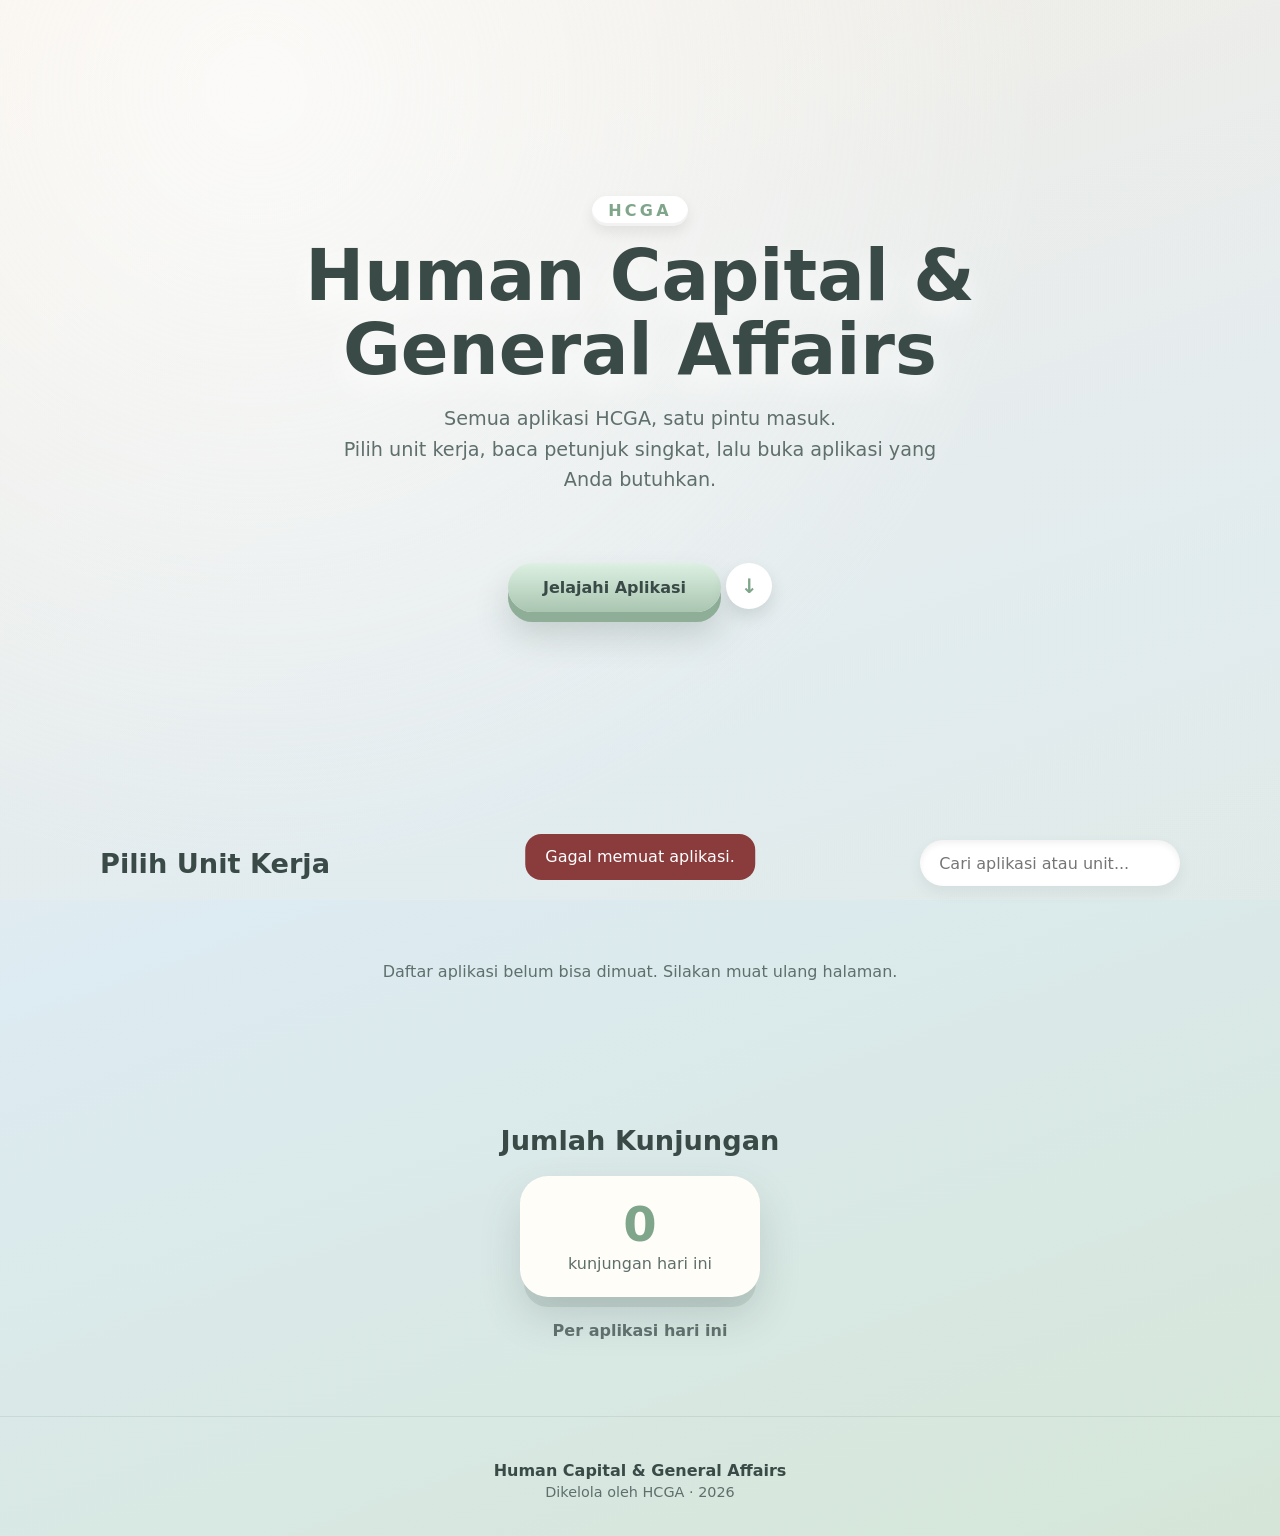
<file: index.html>
<!DOCTYPE html>
<html lang="id">
<head>
  <meta charset="UTF-8">
  <meta name="viewport" content="width=device-width, initial-scale=1.0">
  <meta name="description" content="Portal Human Capital & General Affairs: semua aplikasi HCGA dalam satu pintu masuk.">
  <meta name="theme-color" content="#A9C5B0">

  <!-- Judul & pratinjau saat tautan dibagikan -->
  <meta property="og:type" content="website">
  <meta property="og:title" content="Human Capital & General Affairs">
  <meta property="og:description" content="Semua aplikasi HCGA, satu pintu masuk. Pilih unit kerja, baca petunjuk singkat, lalu buka aplikasi yang Anda butuhkan.">
  <meta property="og:locale" content="id_ID">
  <meta name="twitter:card" content="summary">

  <!-- Ikon tab browser (SVG, tanpa berkas tambahan) -->
  <link rel="icon" href="data:image/svg+xml,%3Csvg xmlns='http://www.w3.org/2000/svg' viewBox='0 0 64 64'%3E%3Crect width='64' height='64' rx='18' fill='%23A9C5B0'/%3E%3Ctext x='32' y='46' font-size='38' text-anchor='middle' font-family='Arial' font-weight='700' fill='%232F3B3A'%3EH%3C/text%3E%3C/svg%3E">

  <title>Human Capital &amp; General Affairs</title>
  <link rel="stylesheet" href="css/style.css">
</head>
<body>

  <!-- Background (diatur dari sheet "Pengaturan") -->
  <div class="bg-layer" id="bg-layer" aria-hidden="true"></div>
  <div class="bg-tint" aria-hidden="true"></div>

  <header class="hero" id="top">
    <div class="hero-inner" id="hero-inner">
      <p class="eyebrow">HCGA</p>
      <h1 class="hero-title">Human Capital &amp; General Affairs</h1>
      <p class="hero-tagline">
        Semua aplikasi HCGA, satu pintu masuk.<br>
        Pilih unit kerja, baca petunjuk singkat, lalu buka aplikasi yang Anda butuhkan.
      </p>
      <a class="btn-primary" href="#units">Jelajahi Aplikasi</a>
      <a class="scroll-hint" href="#units" aria-label="Gulir ke daftar unit kerja">↓</a>
    </div>
  </header>

  <main>
    <section id="units" class="section">
      <div class="section-head">
        <h2>Pilih Unit Kerja</h2>
        <input type="search" id="search" class="search"
               placeholder="Cari aplikasi atau unit..." aria-label="Cari aplikasi atau unit">
      </div>

      <div id="units-grid" class="units-grid"></div>
      <p id="empty" class="empty" hidden>Aplikasi tidak ditemukan.</p>
    </section>

    <section id="stats" class="section stats">
      <h2>Jumlah Kunjungan</h2>
      <div class="stat-card">
        <span class="stat-num" id="stat-today">0</span>
        <span class="stat-label">kunjungan hari ini</span>
      </div>
      <h3 class="stat-sub">Per aplikasi hari ini</h3>
      <ul id="stat-list" class="stat-list"></ul>
    </section>
  </main>

  <footer class="footer">
    <p class="footer-title">Human Capital &amp; General Affairs</p>
    <p>Dikelola oleh HCGA &middot; <span id="year"></span></p>
  </footer>

  <div id="loading" class="loading" aria-live="polite"><div class="spinner"></div></div>
  <div id="notif" class="notif" role="status"></div>

  <script src="js/config.js"></script>
  <script src="js/api.js"></script>
  <script src="js/app.js"></script>
</body>
</html>
</file>
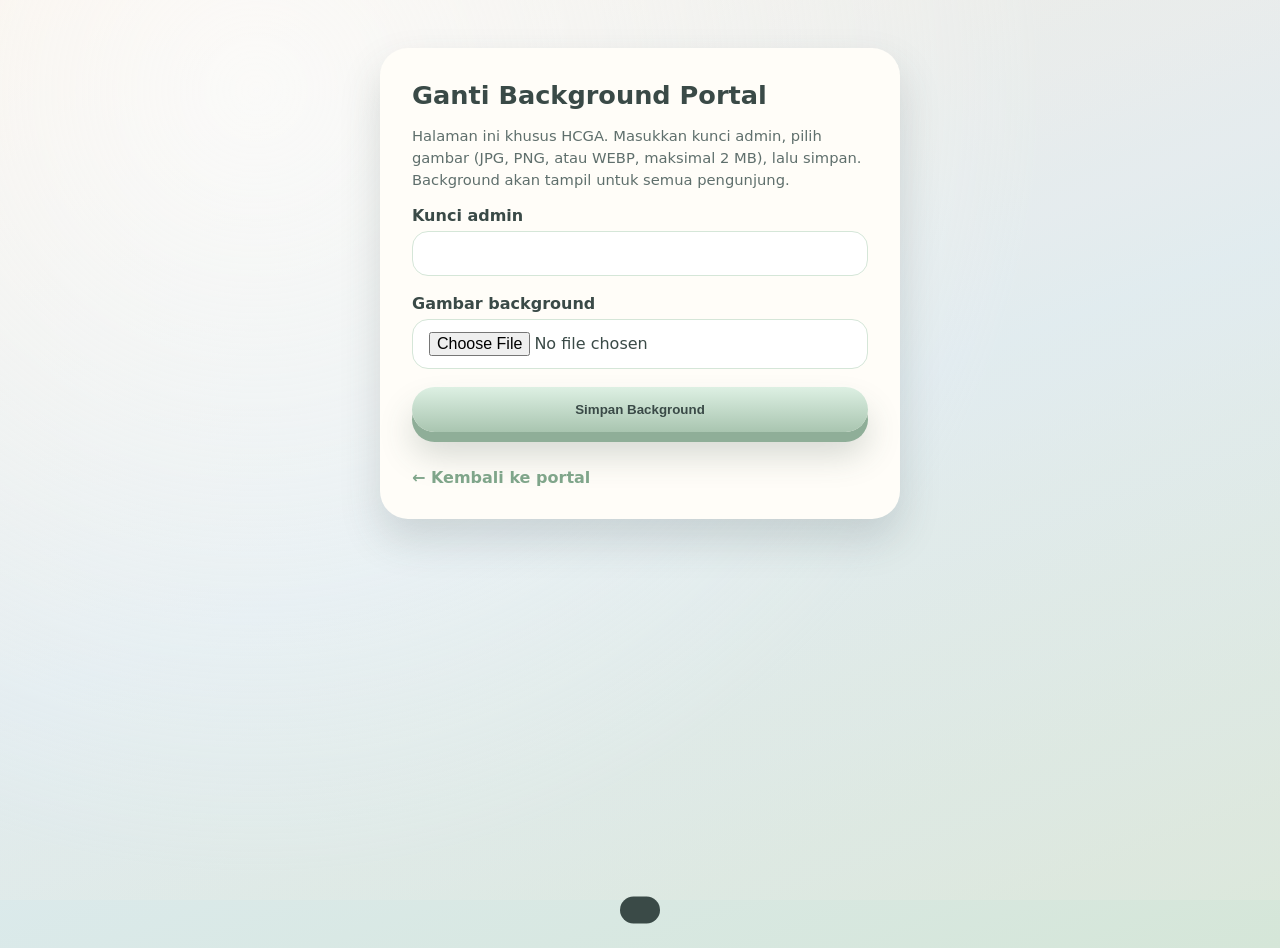
<file: admin.html>
<!DOCTYPE html>
<html lang="id">
<head>
  <meta charset="UTF-8">
  <meta name="viewport" content="width=device-width, initial-scale=1.0">
  <meta name="robots" content="noindex, nofollow">
  <link rel="icon" href="data:image/svg+xml,%3Csvg xmlns='http://www.w3.org/2000/svg' viewBox='0 0 64 64'%3E%3Crect width='64' height='64' rx='18' fill='%23A9C5B0'/%3E%3Ctext x='32' y='46' font-size='38' text-anchor='middle' font-family='Arial' font-weight='700' fill='%232F3B3A'%3EH%3C/text%3E%3C/svg%3E">
  <title>Admin Background — HCGA</title>
  <link rel="stylesheet" href="css/style.css">
  <style>
    .admin-wrap { max-width: 520px; margin: 3rem auto; padding: 2rem; background: var(--card); border-radius: 28px; box-shadow: var(--shadow); }
    .admin-wrap h1 { margin: 0 0 0.5rem; font-size: 1.6rem; }
    .admin-wrap p.hint { color: var(--muted); font-size: 0.92rem; line-height: 1.5; }
    .field { display: grid; gap: 0.4rem; margin-bottom: 1.1rem; }
    .field label { font-weight: 800; }
    .field input[type="password"], .field input[type="file"] {
      font: inherit; padding: 0.75rem 1rem; border-radius: 16px; border: 1px solid #D5E6D8; background: #fff;
    }
    .preview { width: 100%; height: 180px; object-fit: cover; border-radius: 20px; margin-bottom: 1rem; background: #EEE; }
    .admin-wrap .btn-primary { border: none; cursor: pointer; width: 100%; text-align: center; }
    .back { display: inline-block; margin-top: 1.25rem; color: var(--sage-deep); font-weight: 800; text-decoration: none; }
    .result { margin-top: 1rem; font-weight: 800; }
    .result.ok { color: var(--sage-deep); }
    .result.bad { color: #8A3B3B; }
  </style>
</head>
<body>
  <div class="bg-tint" aria-hidden="true"></div>

  <main class="admin-wrap">
    <h1>Ganti Background Portal</h1>
    <p class="hint">
      Halaman ini khusus HCGA. Masukkan kunci admin, pilih gambar (JPG, PNG, atau WEBP, maksimal 2 MB),
      lalu simpan. Background akan tampil untuk semua pengunjung.
    </p>

    <form id="admin-form" novalidate>
      <div class="field">
        <label for="admin-key">Kunci admin</label>
        <input type="password" id="admin-key" autocomplete="off" required>
      </div>

      <div class="field">
        <label for="bg-file">Gambar background</label>
        <input type="file" id="bg-file" accept="image/jpeg,image/png,image/webp" required>
      </div>

      <img id="preview" class="preview" alt="Pratinjau background" hidden>

      <button type="submit" class="btn-primary" id="submit-btn">Simpan Background</button>
      <p id="result" class="result" role="status"></p>
    </form>

    <a class="back" href="index.html">← Kembali ke portal</a>
  </main>

  <div id="loading" class="loading" aria-live="polite"><div class="spinner"></div></div>
  <div id="notif" class="notif" role="status"></div>

  <script src="js/config.js"></script>
  <script src="js/api.js"></script>
  <script src="js/admin.js"></script>
</body>
</html>
</file>
<file: css/style.css>
/* ============================================================
   STYLE — Portal Induk HCGA (pastel, 3D, gerakan lembut)
   ============================================================ */

:root {
  --cream: #F6EFE6;
  --mist: #DDEBF2;
  --sage: #A9C5B0;
  --sage-deep: #7FA58A;
  --sky: #B9D7EA;
  --ink: #3A4A47;
  --muted: #5F6F6C;
  --card: #FFFDF8;
  --shadow: 0 20px 40px rgba(60, 80, 75, 0.18);
}

* { box-sizing: border-box; }
[hidden] { display: none !important; }

body {
  margin: 0;
  font-family: "Nunito", "Segoe UI", system-ui, -apple-system, sans-serif;
  color: var(--ink);
  background: linear-gradient(160deg, var(--cream) 0%, var(--mist) 50%, #D5E6D8 100%);
  min-height: 100vh;
  overflow-x: hidden;
}

/* ---------- Background ---------- */
.bg-layer {
  position: fixed;
  inset: 0;
  background-size: cover;
  background-position: center;
  opacity: 0.35;
  z-index: -2;
}
.bg-tint {
  position: fixed;
  inset: 0;
  background: radial-gradient(circle at 20% 10%, rgba(255, 255, 255, 0.7), rgba(246, 239, 230, 0.2) 60%);
  z-index: -1;
  pointer-events: none;
}

/* ---------- Hero ---------- */
.hero {
  min-height: 88vh;
  display: grid;
  place-items: center;
  padding: 4rem 1.25rem 3rem;
  perspective: 1200px;
}
.hero-inner {
  text-align: center;
  max-width: 820px;
  transform-style: preserve-3d;
  transform: translate3d(var(--hx, 0px), var(--hy, 0px), 0);
  transition: transform 0.45s ease-out;
}
.eyebrow {
  display: inline-block;
  margin: 0 0 0.5rem;
  padding: 0.35rem 1rem;
  border-radius: 999px;
  background: #fff;
  font-weight: 800;
  letter-spacing: 0.2em;
  color: var(--sage-deep);
  box-shadow: 0 6px 14px rgba(0, 0, 0, 0.08), inset 0 -3px 0 rgba(0, 0, 0, 0.05);
}
.hero-title {
  font-size: clamp(2.2rem, 6vw, 4.4rem);
  line-height: 1.05;
  margin: 0.4rem 0 1rem;
  color: var(--ink);
  text-shadow: 0 12px 30px rgba(255, 255, 255, 0.85);
  transform-style: preserve-3d;
  animation: floaty 6s ease-in-out infinite;
}
@keyframes floaty {
  0%, 100% { transform: translateY(0) translateZ(40px); }
  50%      { transform: translateY(-12px) translateZ(70px); }
}
.hero-tagline {
  font-size: clamp(1rem, 2.2vw, 1.2rem);
  color: var(--muted);
  line-height: 1.6;
  margin: 0 auto 2rem;
  max-width: 620px;
}
.btn-primary {
  display: inline-block;
  padding: 0.95rem 2.2rem;
  border-radius: 999px;
  text-decoration: none;
  font-weight: 800;
  color: var(--ink);
  background: linear-gradient(180deg, #DDF0E3, var(--sage));
  box-shadow: 0 10px 0 #8FAE98, 0 22px 34px rgba(60, 80, 75, 0.22);
  transition: transform 0.15s ease, box-shadow 0.15s ease;
}
.btn-primary:hover { transform: translateY(-3px); }
.btn-primary:active {
  transform: translateY(6px);
  box-shadow: 0 4px 0 #8FAE98, 0 8px 16px rgba(60, 80, 75, 0.2);
}

/* Petunjuk gulir ke bawah */
.scroll-hint {
  display: inline-grid;
  place-items: center;
  width: 46px;
  height: 46px;
  margin-top: 2.2rem;
  border-radius: 50%;
  background: #fff;
  color: var(--sage-deep);
  font-size: 1.25rem;
  font-weight: 800;
  text-decoration: none;
  box-shadow: 0 8px 16px rgba(60, 80, 75, 0.15);
  animation: bob 2.2s ease-in-out infinite;
}
@keyframes bob {
  0%, 100% { transform: translateY(0); }
  50%      { transform: translateY(8px); }
}

/* ---------- Section ---------- */
.section {
  max-width: 1120px;
  margin: 0 auto;
  padding: 3rem 1.25rem;
}
.section-head {
  display: flex;
  flex-wrap: wrap;
  gap: 1rem;
  align-items: center;
  justify-content: space-between;
  margin-bottom: 1.75rem;
}
.section-head h2,
.stats h2 {
  margin: 0;
  font-size: 1.7rem;
}
.search {
  min-width: 260px;
  padding: 0.85rem 1.2rem;
  border: none;
  border-radius: 999px;
  font: inherit;
  background: #fff;
  color: var(--ink);
  box-shadow: inset 0 3px 6px rgba(0, 0, 0, 0.06), 0 6px 14px rgba(60, 80, 75, 0.08);
}
.search:focus { outline: 3px solid var(--sky); outline-offset: 2px; }

/* ---------- Kartu unit (kapsul timbul, 3D) ---------- */
.units-grid {
  display: grid;
  grid-template-columns: repeat(auto-fill, minmax(280px, 1fr));
  gap: 1.75rem;
  perspective: 1000px;
}
.unit-card {
  background: var(--card);
  border-radius: 28px;
  padding: 1rem;
  box-shadow:
    inset 0 2px 0 #fff,
    0 12px 0 -4px rgba(60, 80, 75, 0.12),
    var(--shadow);
  transform: rotateX(var(--rx, 0deg)) rotateY(var(--ry, 0deg));
  transform-style: preserve-3d;
  transition: transform 0.25s ease, box-shadow 0.3s ease;
  will-change: transform;
}
.unit-card.open { box-shadow: inset 0 2px 0 #fff, 0 16px 0 -4px rgba(60, 80, 75, 0.12), 0 30px 50px rgba(60, 80, 75, 0.22); }

.unit-head {
  width: 100%;
  display: flex;
  justify-content: space-between;
  align-items: center;
  gap: 0.75rem;
  padding: 1rem 1.25rem;
  border: none;
  border-radius: 999px;
  font: inherit;
  cursor: pointer;
  text-align: left;
  color: var(--ink);
  background: linear-gradient(135deg, #E4F0E7, #D4E7F1);
  box-shadow: 0 6px 0 #B8CFC0;
  transform: translateZ(30px);
  transition: transform 0.15s ease, box-shadow 0.15s ease;
}
.unit-head:hover { transform: translateZ(30px) translateY(-2px); }
.unit-head:active { transform: translateZ(30px) translateY(4px); box-shadow: 0 2px 0 #B8CFC0; }
.unit-name { font-weight: 800; font-size: 1.05rem; }
.unit-count {
  font-size: 0.85rem;
  color: var(--muted);
  white-space: nowrap;
}

.unit-body { padding-top: 0.75rem; }
.unit-card.open .unit-body { animation: drawer 0.45s ease both; }
@keyframes drawer {
  from { opacity: 0; transform: translateY(-10px); }
  to   { opacity: 1; transform: none; }
}

.app-grid { display: grid; gap: 0.9rem; }
.app-card {
  background: #fff;
  border-radius: 20px;
  padding: 1rem 1.1rem;
  box-shadow: 0 8px 18px rgba(60, 80, 75, 0.12);
}
.app-card h3 { margin: 0 0 0.35rem; font-size: 1.05rem; }
.app-card p {
  margin: 0 0 0.9rem;
  font-size: 0.92rem;
  color: var(--muted);
  line-height: 1.5;
}
.btn-open {
  border: none;
  border-radius: 999px;
  padding: 0.6rem 1.2rem;
  font: inherit;
  font-weight: 800;
  cursor: pointer;
  color: var(--ink);
  background: linear-gradient(180deg, #DDF0E3, var(--sage));
  box-shadow: 0 5px 0 #8FAE98;
  transition: transform 0.12s ease, box-shadow 0.12s ease;
}
.btn-open:hover { transform: translateY(-2px); }
.btn-open:active { transform: translateY(4px); box-shadow: 0 1px 0 #8FAE98; }

.empty { text-align: center; color: var(--muted); padding: 2rem 0; }

/* Kerangka kartu saat data sedang dimuat */
.unit-card.skeleton {
  min-height: 96px;
  transform: none !important;
  pointer-events: none;
  background: linear-gradient(90deg, #FFFDF8 25%, #EFE8DC 50%, #FFFDF8 75%);
  background-size: 200% 100%;
  animation: shimmer 1.4s linear infinite;
}
@keyframes shimmer {
  from { background-position: 200% 0; }
  to   { background-position: -200% 0; }
}

/* Indikator fokus untuk pengguna keyboard */
:focus-visible {
  outline: 3px solid var(--sky);
  outline-offset: 3px;
}

/* ---------- Animasi muncul saat digulir ---------- */
.reveal {
  opacity: 0;
  translate: 0 36px;
  transition: opacity 0.6s ease var(--d, 0ms), translate 0.6s ease var(--d, 0ms);
}
.reveal.in {
  opacity: 1;
  translate: 0 0;
  /* setelah muncul, hapus jeda agar efek kartu tidak tertunda */
  transition: transform 0.25s ease, box-shadow 0.3s ease, opacity 0.6s, translate 0.6s;
}

/* ---------- Statistik ---------- */
.stats { text-align: center; }
.stat-card {
  display: inline-flex;
  flex-direction: column;
  align-items: center;
  min-width: 240px;
  margin: 1.25rem auto 1.5rem;
  padding: 1.5rem 2rem;
  border-radius: 28px;
  background: var(--card);
  box-shadow: 0 14px 0 -4px rgba(60, 80, 75, 0.12), var(--shadow);
}
.stat-num {
  font-size: 3rem;
  font-weight: 800;
  color: var(--sage-deep);
  line-height: 1;
}
.stat-label { color: var(--muted); margin-top: 0.35rem; }
.stat-sub { font-size: 1rem; margin: 0 0 0.75rem; color: var(--muted); }
.stat-list {
  list-style: none;
  padding: 0;
  margin: 0 auto;
  max-width: 480px;
}
.stat-list li {
  display: flex;
  justify-content: space-between;
  padding: 0.75rem 1rem;
  margin-bottom: 0.5rem;
  border-radius: 16px;
  background: #fff;
  box-shadow: 0 4px 10px rgba(60, 80, 75, 0.08);
}

/* ---------- Footer ---------- */
.footer {
  text-align: center;
  padding: 2.5rem 1rem 2rem;
  color: var(--muted);
  font-size: 0.9rem;
  border-top: 1px solid rgba(60, 80, 75, 0.1);
  margin-top: 1rem;
}
.footer p { margin: 0.25rem 0; }
.footer-title { font-weight: 800; color: var(--ink); font-size: 1rem; }

/* ---------- Loading & notifikasi ---------- */
.loading {
  position: fixed;
  inset: 0;
  display: none;
  align-items: center;
  justify-content: center;
  background: rgba(246, 239, 230, 0.7);
  z-index: 50;
}
.spinner {
  width: 44px;
  height: 44px;
  border-radius: 50%;
  border: 5px solid #CFE6D6;
  border-top-color: var(--sage-deep);
  animation: spin 1s linear infinite;
}
@keyframes spin { to { transform: rotate(360deg); } }

.notif {
  position: fixed;
  left: 50%;
  bottom: 20px;
  transform: translate(-50%, 160%);
  transition: transform 0.4s ease;
  padding: 0.85rem 1.25rem;
  border-radius: 16px;
  background: var(--ink);
  color: #fff;
  z-index: 60;
  max-width: 90vw;
}
.notif.show { transform: translate(-50%, 0); }
.notif.notif-error { background: #8A3B3B; }

/* ---------- Tampilan kecil (ponsel) ---------- */
@media (max-width: 600px) {
  .unit-card { transform: none !important; }
  .search { min-width: 100%; }
}

/* ---------- Kurangi gerakan (pengaturan perangkat) ---------- */
@media (prefers-reduced-motion: reduce) {
  *, *::before, *::after {
    animation: none !important;
    transition: none !important;
  }
  .reveal { opacity: 1; translate: none; }
  .unit-card { transform: none !important; }
  .hero-inner { transform: none !important; }
}
</file>
